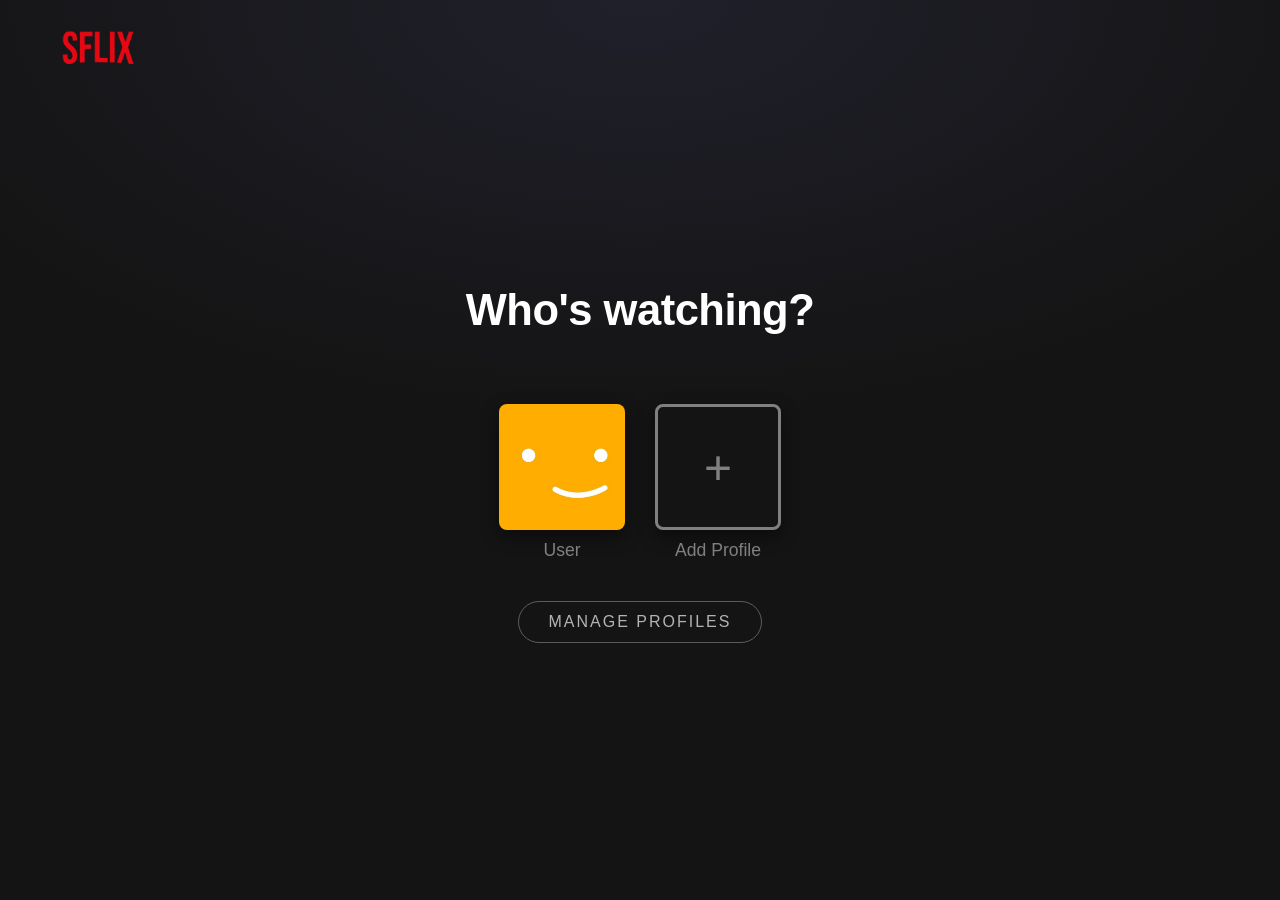
<file: index.html>
<!DOCTYPE html>
<html lang="en">
<head>
    <meta charset="UTF-8">
    <meta name="viewport" content="width=device-width, initial-scale=1.0, viewport-fit=cover">
    <meta http-equiv="Cache-Control" content="no-cache, no-store, must-revalidate">
    <meta http-equiv="Pragma" content="no-cache">
    <meta http-equiv="Expires" content="0">
    <meta name="theme-color" content="#141414">
    <meta name="description" content="SFLIX — stream movies and TV shows.">
    <meta name="mobile-web-app-capable" content="yes">
    <meta name="apple-mobile-web-app-capable" content="yes">
    <meta name="apple-mobile-web-app-status-bar-style" content="black-translucent">
    <meta name="apple-mobile-web-app-title" content="SFLIX">
    <title>SFLIX</title>
    <link rel="preconnect" href="https://api.themoviedb.org">
    <link rel="preconnect" href="https://image.tmdb.org">
    <link rel="preconnect" href="https://player.videasy.to">
    <link rel="dns-prefetch" href="https://player.videasy.to">
    <link rel="preconnect" href="https://fonts.googleapis.com">
    <link rel="preconnect" href="https://fonts.gstatic.com" crossorigin>
    <link href="https://fonts.googleapis.com/css2?family=Bebas+Neue&display=swap" rel="stylesheet">
    <link rel="stylesheet" href="style.css?v=26">
</head>
<body>

    <!-- ===== PROFILE SELECTION SCREEN ===== -->
    <div id="profile-screen" class="screen active">
        <div class="profile-gate">
            <a href="#" class="logo profile-logo"><img src="images/logo.png" alt="SFLIX"></a>
            <h1 class="profile-gate-title">Who's watching?</h1>
            <div id="profile-list" class="profile-list"></div>
            <button id="manage-profiles-btn" class="manage-profiles-btn">Manage Profiles</button>
        </div>
    </div>

    <!-- ===== PROFILE MANAGEMENT SCREEN ===== -->
    <div id="profile-manage-screen" class="screen">
        <div class="profile-gate">
            <a href="#" class="logo profile-logo"><img src="images/logo.png" alt="SFLIX"></a>
            <h1 class="profile-gate-title">Manage Profiles</h1>
            <div id="profile-manage-list" class="profile-list"></div>
            <button id="done-manage-btn" class="manage-profiles-btn white-btn">Done</button>
        </div>
    </div>

    <!-- ===== EDIT PROFILE SCREEN ===== -->
    <div id="profile-edit-screen" class="screen">
        <div class="profile-edit-container">
            <h1>Edit Profile</h1>
            <div class="profile-edit-form">
                <div class="profile-edit-avatar-section">
                    <div id="edit-avatar-preview" class="profile-avatar large"></div>
                    <div class="avatar-picker" id="avatar-picker"></div>
                </div>
                <div class="profile-edit-fields">
                    <input type="text" id="edit-profile-name" placeholder="Name" maxlength="20">
                    <label class="kids-toggle">
                        <input type="checkbox" id="edit-kids-toggle">
                        <span class="kids-label">Kids Profile</span>
                        <span class="kids-desc">Only shows content rated for children.</span>
                    </label>
                </div>
            </div>
            <div class="profile-edit-actions">
                <button id="save-profile-btn" class="white-btn">Save</button>
                <button id="cancel-edit-btn" class="ghost-btn">Cancel</button>
                <button id="delete-profile-btn" class="delete-btn">Delete Profile</button>
            </div>
        </div>
    </div>

    <!-- ===== ADD PROFILE SCREEN ===== -->
    <div id="profile-add-screen" class="screen">
        <div class="profile-edit-container">
            <h1>Add Profile</h1>
            <p class="add-profile-subtitle">Add a profile for another person watching SFLIX.</p>
            <div class="profile-edit-form">
                <div class="profile-edit-avatar-section">
                    <div id="add-avatar-preview" class="profile-avatar large"></div>
                    <div class="avatar-picker" id="add-avatar-picker"></div>
                </div>
                <div class="profile-edit-fields">
                    <input type="text" id="add-profile-name" placeholder="Name" maxlength="20">
                    <label class="kids-toggle">
                        <input type="checkbox" id="add-kids-toggle">
                        <span class="kids-label">Kids Profile</span>
                        <span class="kids-desc">Only shows content rated for children.</span>
                    </label>
                </div>
            </div>
            <div class="profile-edit-actions">
                <button id="create-profile-btn" class="white-btn">Continue</button>
                <button id="cancel-add-btn" class="ghost-btn">Cancel</button>
            </div>
        </div>
    </div>

    <!-- ===== TASTE PICKER SCREEN (Pick 5 Movies) ===== -->
    <div id="taste-picker-screen" class="screen">
        <a href="#" class="logo taste-logo"><img src="images/logo.png" alt="SFLIX"></a>
        <div class="taste-picker-container">
            <div class="taste-head">
                <h1 class="taste-title">Pick what you love</h1>
                <p class="taste-subtitle">Choose <strong>5 titles</strong> and we'll tailor your homepage.</p>
            </div>
            <div class="taste-search-bar">
                <svg viewBox="0 0 24 24" width="20" height="20"><path fill="currentColor" d="M15.5 14h-.79l-.28-.27a6.5 6.5 0 10-.7.7l.27.28v.79l5 4.99L20.49 19l-4.99-5zm-6 0A4.5 4.5 0 1114 9.5 4.5 4.5 0 019.5 14z"></path></svg>
                <input type="text" id="taste-search-input" placeholder="Search for a movie or show...">
            </div>
            <div id="taste-grid" class="taste-grid"></div>
        </div>
        <div class="taste-footer">
            <div class="taste-progress">
                <div class="taste-progress-dots" id="taste-progress-dots"></div>
                <span class="taste-progress-label"><span id="taste-count">0</span> of 5 selected</span>
            </div>
            <button id="taste-done-btn" class="white-btn taste-done-btn" disabled>Done</button>
        </div>
    </div>

    <!-- ===== MAIN HOME SCREEN ===== -->
    <div id="home-screen" class="screen">
        <nav id="main-nav">
            <a href="#" class="logo"><img src="images/logo.png" alt="SFLIX"></a>
            <div class="nav-links">
                <a href="#" data-page="home" class="nav-link active">Home</a>
                <a href="#" data-page="tv" class="nav-link">TV Shows</a>
                <a href="#" data-page="movies" class="nav-link">Movies</a>
                <a href="#" data-page="mylist" class="nav-link">My List</a>
            </div>
            <div class="nav-right">
                <button id="mobile-search-btn" class="icon-btn" aria-label="Search">
                    <svg viewBox="0 0 24 24" width="24" height="24"><path fill="currentColor" d="M15.5 14h-.79l-.28-.27a6.5 6.5 0 10-.7.7l.27.28v.79l5 4.99L20.49 19l-4.99-5zm-6 0A4.5 4.5 0 1114 9.5 4.5 4.5 0 019.5 14z"></path></svg>
                </button>
                <div class="search-container">
                    <svg viewBox="0 0 24 24" width="18" height="18"><path fill="currentColor" d="M15.5 14h-.79l-.28-.27a6.5 6.5 0 10-.7.7l.27.28v.79l5 4.99L20.49 19l-4.99-5zm-6 0A4.5 4.5 0 1114 9.5 4.5 4.5 0 019.5 14z"></path></svg>
                    <input type="text" id="search-input" placeholder="Search...">
                    <div id="search-results-list"></div>
                </div>
                <div class="profile-menu-container">
                    <button id="profile-menu-btn" class="profile-menu-btn">
                        <div id="nav-profile-avatar" class="profile-avatar small"></div>
                        <svg class="dropdown-arrow" viewBox="0 0 24 24"><path fill="currentColor" d="M7 10l5 5 5-5z"></path></svg>
                    </button>
                    <div class="profile-dropdown" id="profile-dropdown">
                        <div id="profile-dropdown-list"></div>
                        <div class="profile-dropdown-divider"></div>
                        <a href="#" id="nav-choose-player" class="profile-dropdown-link">
                            <svg viewBox="0 0 24 24"><path fill="currentColor" d="M21 3H3c-1.1 0-2 .9-2 2v14c0 1.1.9 2 2 2h18c1.1 0 2-.9 2-2V5c0-1.1-.9-2-2-2zm0 16H3V5h18v14zM10 8v8l5-4z"></path></svg>
                            <span>Player</span>
                        </a>
                        <a href="#" id="nav-manage-profiles" class="profile-dropdown-link">
                            <svg viewBox="0 0 24 24"><path fill="currentColor" d="M3 17.25V21h3.75L17.81 9.94l-3.75-3.75L3 17.25zM20.71 7.04c.39-.39.39-1.02 0-1.41l-2.34-2.34c-.39-.39-1.02-.39-1.41 0l-1.83 1.83 3.75 3.75 1.83-1.83z"></path></svg>
                            <span>Manage Profiles</span>
                        </a>
                        <a href="#" id="nav-switch-profile" class="profile-dropdown-link">
                            <svg viewBox="0 0 24 24"><path fill="currentColor" d="M7.41 18.59L8.83 20 12 16.83 15.17 20l1.41-1.41L12 14l-4.59 4.59zM16.59 5.41L15.17 4 12 7.17 8.83 4 7.41 5.41 12 10l4.59-4.59z"></path></svg>
                            <span>Switch Profile</span>
                        </a>
                    </div>
                </div>
            </div>
        </nav>

        <header class="hero" id="hero-section">
            <div id="hero-video-container"></div>
            <div class="hero-details">
                <h1 id="hero-title" class="hero-title"></h1>
                <p id="hero-overview" class="hero-overview"></p>
                <div class="hero-buttons">
                    <button id="hero-play-btn">
                        <svg viewBox="0 0 24 24" width="24" height="24"><path fill="currentColor" d="M8 5v14l11-7z"></path></svg>
                        <span>Play</span>
                    </button>
                    <button id="hero-info-btn">
                        <svg viewBox="0 0 24 24" width="24" height="24"><path fill="currentColor" d="M11 7h2v2h-2zm0 4h2v6h-2zm1-9C6.48 2 2 6.48 2 12s4.48 10 10 10 10-4.48 10-10S17.52 2 12 2zm0 18c-4.41 0-8-3.59-8-8s3.59-8 8-8 8 3.59 8 8-3.59 8-8 8z"></path></svg>
                        <span>More Info</span>
                    </button>
                    <button id="hero-add-btn" class="hero-list-btn" title="Add to My List">
                        <svg viewBox="0 0 24 24" width="24" height="24"><path fill="currentColor" d="M19 13h-6v6h-2v-6H5v-2h6V5h2v6h6v2z"></path></svg>
                    </button>
                </div>
            </div>
            <div class="hero-right-meta">
                <button id="hero-mute-btn"></button>
                <span id="hero-age-rating"></span>
            </div>
        </header>

        <!-- My List Page (hidden by default) -->
        <div id="mylist-page" class="mylist-page" style="display: none;">
            <h1 class="mylist-title">My List</h1>
            <div id="mylist-grid" class="mylist-grid"></div>
            <div id="mylist-empty" class="mylist-empty" style="display:none;">
                <svg viewBox="0 0 24 24" width="80" height="80"><path fill="#555" d="M19 13h-6v6h-2v-6H5v-2h6V5h2v6h6v2z"></path></svg>
                <h2>Your list is empty</h2>
                <p>Add movies and TV shows to keep track of what you want to watch.</p>
            </div>
        </div>

        <main id="content-rows" class="content-rows">
            <div id="continue-watching-section" class="category-row" style="display: none;">
                <div class="category-header"><h2 class="category-title">Continue Watching</h2></div>
                <div class="slider">
                    <button class="slider-arrow prev hidden">&#8249;</button>
                    <div id="continue-watching-display" class="posters-container"></div>
                    <button class="slider-arrow next">&#8250;</button>
                </div>
            </div>
        </main>

        <!-- ===== MOBILE BOTTOM NAVIGATION ===== -->
        <nav id="mobile-nav">
            <a href="#" data-page="home" class="mobile-nav-item active">
                <svg viewBox="0 0 24 24"><path fill="currentColor" d="M10 20v-6h4v6h5v-8h3L12 3 2 12h3v8z"></path></svg>
                <span>Home</span>
            </a>
            <a href="#" data-page="tv" class="mobile-nav-item">
                <svg viewBox="0 0 24 24"><path fill="currentColor" d="M21 3H3c-1.1 0-2 .9-2 2v12c0 1.1.9 2 2 2h5v2h8v-2h5c1.1 0 2-.9 2-2V5c0-1.1-.9-2-2-2zm0 14H3V5h18v12z"></path></svg>
                <span>TV Shows</span>
            </a>
            <a href="#" data-page="movies" class="mobile-nav-item">
                <svg viewBox="0 0 24 24"><path fill="currentColor" d="M18 4l2 4h-3l-2-4h-2l2 4h-3l-2-4H8l2 4H7L5 4H4c-1.1 0-1.99.9-1.99 2L2 18c0 1.1.9 2 2 2h16c1.1 0 2-.9 2-2V4h-4z"></path></svg>
                <span>Movies</span>
            </a>
            <a href="#" data-page="mylist" class="mobile-nav-item">
                <svg viewBox="0 0 24 24"><path fill="currentColor" d="M19 13h-6v6h-2v-6H5v-2h6V5h2v6h6v2z"></path></svg>
                <span>My List</span>
            </a>
            <a href="#" id="mobile-nav-search" class="mobile-nav-item">
                <svg viewBox="0 0 24 24"><path fill="currentColor" d="M15.5 14h-.79l-.28-.27a6.5 6.5 0 10-.7.7l.27.28v.79l5 4.99L20.49 19l-4.99-5zm-6 0A4.5 4.5 0 1114 9.5 4.5 4.5 0 019.5 14z"></path></svg>
                <span>Search</span>
            </a>
        </nav>
    </div>

    <!-- ===== MOBILE SEARCH OVERLAY ===== -->
    <div id="search-overlay" class="search-overlay">
        <div class="search-overlay-bar">
            <button id="search-overlay-back" class="icon-btn" aria-label="Close search">
                <svg viewBox="0 0 24 24" width="24" height="24"><path fill="currentColor" d="M20 11H7.83l5.59-5.59L12 4l-8 8 8 8 1.41-1.41L7.83 13H20z"></path></svg>
            </button>
            <input type="text" id="search-overlay-input" placeholder="Search movies & shows..." autocomplete="off">
            <button id="search-overlay-clear" class="icon-btn" aria-label="Clear">
                <svg viewBox="0 0 24 24" width="22" height="22"><path fill="currentColor" d="M19 6.41L17.59 5 12 10.59 6.41 5 5 6.41 10.59 12 5 17.59 6.41 19 12 13.41 17.59 19 19 17.59 13.41 12z"></path></svg>
            </button>
        </div>
        <div id="search-overlay-results" class="search-overlay-results"></div>
    </div>

    <div id="player-screen" class="screen">
        <button id="back-to-home-btn">&larr; Back</button>
        <div class="player-top-actions">
            <button id="episodes-btn" title="Episodes" style="display:none;">
                <svg viewBox="0 0 24 24"><path fill="currentColor" d="M4 6h13v2H4zm0 4h13v2H4zm0 4h9v2H4zm15-4l5 3-5 3z"></path></svg>
                <span>Episodes</span>
            </button>
            <button id="switch-player-btn" title="Change player">
                <svg viewBox="0 0 24 24"><path fill="currentColor" d="M21 3H3c-1.1 0-2 .9-2 2v14c0 1.1.9 2 2 2h18c1.1 0 2-.9 2-2V5c0-1.1-.9-2-2-2zm0 16H3V5h18v14zM10 8v8l5-4z"></path></svg>
                <span>Player</span>
            </button>
        </div>
        <div id="player-preview"></div>
    </div>

    <!-- ===== PLAYER SELECTION SCREEN ===== -->
    <div id="player-select-screen" class="screen">
        <div class="player-select-container">
            <button id="player-select-back" class="player-select-back">&larr; Back</button>
            <h1 class="player-select-title">Choose Player</h1>
            <p class="player-select-subtitle">Select the source used to stream. Videasy is the default and works best &mdash; try another source if a title is missing or won't load.</p>
            <div id="player-select-list" class="player-select-list"></div>
        </div>
    </div>

    <!-- ===== EPISODE SELECTION SCREEN (for players without a built-in selector) ===== -->
    <div id="episode-select-screen" class="screen">
        <div class="player-select-container">
            <button id="episode-select-back" class="player-select-back">&larr; Back</button>
            <div class="episodes-header">
                <h2 id="episode-select-title">Episodes</h2>
                <select id="player-season-selector"></select>
            </div>
            <ul id="player-episode-list"></ul>
        </div>
    </div>

    <div id="details-modal" class="modal-overlay">
        <div class="modal-content">
            <button class="modal-close-btn">&times;</button>
            <div class="modal-scroll-content">
                <div class="modal-media-section">
                    <div id="modal-backdrop"></div>
                    <div class="media-overlay-gradient"></div>
                    <div id="modal-title-logo-container"></div>
                    <div class="modal-action-buttons">
                        <button id="modal-play-btn">
                            <svg viewBox="0 0 24 24"><path fill="currentColor" d="M8 5v14l11-7z"></path></svg>
                            <span>Play</span>
                        </button>
                        <button class="action-icon-btn" id="modal-add-btn" title="Add to My List">
                            <svg viewBox="0 0 24 24"><path fill="currentColor" d="M19 13h-6v6h-2v-6H5v-2h6V5h2v6h6v2z"></path></svg>
                        </button>
                        <button class="action-icon-btn" id="modal-like-btn" title="Like">
                            <svg viewBox="0 0 24 24"><path fill="currentColor" d="M1 21h4V9H1v12zm22-11c0-1.1-.9-2-2-2h-6.31l.95-4.57.03-.32c0-.41-.17-.79-.44-1.06L14.17 1 7.59 7.59C7.22 7.95 7 8.45 7 9v10c0 1.1.9 2 2 2h9c.83 0 1.54-.5 1.84-1.22l3.02-7.05c.09-.23.14-.47.14-.73v-2z"></path></svg>
                        </button>
                    </div>
                    <button class="action-icon-btn" id="modal-mute-btn" title="Mute/Unmute"></button>
                </div>

                <div class="modal-details-container">
                    <div class="modal-meta-grid">
                        <div class="meta-left-col">
                            <div class="meta-tags-bar">
                                <span id="modal-year"></span>
                                <span id="modal-seasons" style="display:none;"></span>
                                <span class="quality-tag">HD</span>
                            </div>
                            <div class="meta-age-and-overview">
                                <span id="modal-age-rating"></span>
                                <p id="modal-overview"></p>
                            </div>
                        </div>
                        <div class="meta-right-col">
                            <p class="credit-list"><span>Cast:</span> <span id="modal-cast"></span></p>
                            <p class="credit-list"><span>Genres:</span> <span id="modal-genres"></span></p>
                            <p class="credit-list"><span>This show is:</span> <span id="modal-keywords"></span></p>
                        </div>
                    </div>

                    <div id="episodes-section" class="episodes-section" style="display: none;">
                        <div class="episodes-header">
                            <h2>Episodes</h2>
                            <select id="season-selector"></select>
                        </div>
                        <ul id="episode-list"></ul>
                    </div>

                    <div id="recommendations-section">
                        <h2>More Like This</h2>
                        <div id="modal-recommendations-grid" class="grid-container"></div>
                    </div>
                </div>
            </div>
        </div>
    </div>

    <script src="script.js?v=24"></script>
</body>
</html>
</file>
<file: style.css>
/* ===================================================================
   SFLIX — Stylesheet
   Desktop design preserved; full responsive/mobile layer added below.
   =================================================================== */

:root {
    --accent: #e50914;
    --accent-green: #46d369;
    --bg: #141414;
    --bg-elevated: #181818;
    --text: #e5e5e5;
    --text-dim: #808080;
    --nav-height: 68px;
    --mobile-nav-height: 58px;
    --safe-top: env(safe-area-inset-top, 0px);
    --safe-bottom: env(safe-area-inset-bottom, 0px);
}

* { -webkit-tap-highlight-color: transparent; }

/* General Body Styles */
body, html {
    margin: 0;
    padding: 0;
    background-color: var(--bg);
    color: var(--text);
    font-family: 'Netflix Sans', -apple-system, BlinkMacSystemFont, "Segoe UI", Roboto, Helvetica, Arial, sans-serif;
    height: 100%;
    overflow: hidden;
    -webkit-font-smoothing: antialiased;
    -moz-osx-font-smoothing: grayscale;
    text-rendering: optimizeLegibility;
}

/* Screen Management */
.screen {
    width: 100%;
    height: 100%;
    position: fixed;
    top: 0;
    left: 0;
    opacity: 0;
    pointer-events: none;
    transition: opacity 0.4s ease-in-out;
    -ms-overflow-style: none;
    scrollbar-width: none;
    overflow-y: hidden;
    -webkit-overflow-scrolling: touch;
    z-index: 1;
}
.screen.active {
    opacity: 1;
    pointer-events: auto;
    overflow-y: auto;
    z-index: 10;
}
.screen::-webkit-scrollbar {
    display: none;
}

/* ===== PROFILE SCREENS ===== */
.profile-gate {
    display: flex;
    flex-direction: column;
    align-items: center;
    justify-content: center;
    min-height: 100vh;
    padding: 20px;
    box-sizing: border-box;
    background: radial-gradient(115% 85% at 50% 0%, #20202b 0%, var(--bg) 55%);
}
.profile-logo {
    position: absolute;
    top: 20px;
    left: 4%;
    color: var(--accent);
    font-family: 'Bebas Neue', 'Arial Narrow', Impact, sans-serif;
    font-size: 2.8em;
    font-weight: 400;
    letter-spacing: 2.5px;
    text-transform: uppercase;
    text-decoration: none;
}

/* ===== PNG BRAND LOGO ===== */
.logo { display: inline-flex; align-items: center; }
.logo img { display: block; width: auto; }
nav#main-nav .logo img { height: 48px; }
.profile-logo img { height: 56px; }
.taste-logo img { height: 52px; }
.profile-gate-title {
    font-size: clamp(2em, 3.4vw, 3.2em);
    font-weight: 700;
    letter-spacing: -0.5px;
    color: #fff;
    margin-bottom: 1.6em;
    text-align: center;
}
.profile-list {
    display: flex;
    gap: 30px;
    justify-content: center;
    flex-wrap: wrap;
    margin-bottom: 40px;
}
.profile-item {
    display: flex;
    flex-direction: column;
    align-items: center;
    cursor: pointer;
    gap: 10px;
    transition: transform 0.2s;
}
.profile-item:hover {
    transform: scale(1.05);
}
.profile-item:hover .profile-avatar {
    border-color: #fff;
    box-shadow: 0 10px 30px rgba(0,0,0,0.6), 0 0 0 4px rgba(255,255,255,0.08);
}
.profile-item:hover .profile-name {
    color: #fff;
}
.profile-item .profile-name {
    color: var(--text-dim);
    font-size: 1.1em;
    transition: color 0.2s;
    max-width: 130px;
    text-align: center;
    overflow: hidden;
    text-overflow: ellipsis;
    white-space: nowrap;
}
.profile-item.kids .profile-name {
    color: var(--accent-green);
}
.profile-avatar {
    width: 120px;
    height: 120px;
    border-radius: 8px;
    display: flex;
    align-items: center;
    justify-content: center;
    font-size: 3em;
    border: 3px solid transparent;
    transition: border-color 0.2s, transform 0.2s;
    user-select: none;
    background-color: #222;
    background-size: cover;
    background-position: center;
    overflow: hidden;
    box-shadow: 0 6px 18px rgba(0,0,0,0.45);
}
.profile-avatar.large {
    width: 160px;
    height: 160px;
    font-size: 4em;
    box-shadow: 0 12px 34px rgba(0,0,0,0.55);
}
.profile-avatar.small {
    width: 32px;
    height: 32px;
    font-size: 1em;
    border-radius: 4px;
    border: none;
}
.profile-avatar.tiny {
    width: 28px;
    height: 28px;
    font-size: 0.8em;
    border-radius: 3px;
    border: none;
}
.profile-item.add-profile .profile-avatar.add-avatar {
    background-color: transparent;
    border: 3px solid var(--text-dim);
    color: var(--text-dim);
    font-size: 3em;
}
.profile-item.add-profile:hover .profile-avatar.add-avatar {
    border-color: var(--text);
    color: var(--text);
}
.profile-item.manage-mode {
    position: relative;
}
.profile-edit-overlay {
    position: absolute;
    top: 0;
    left: 50%;
    transform: translateX(-50%);
    width: 120px;
    height: 120px;
    border-radius: 6px;
    background-color: rgba(0,0,0,0.5);
    display: flex;
    align-items: center;
    justify-content: center;
    opacity: 0;
    transition: opacity 0.2s;
}
.profile-item.manage-mode:hover .profile-edit-overlay {
    opacity: 1;
}
.manage-profiles-btn {
    background: transparent;
    border: 1px solid rgba(255,255,255,0.3);
    color: #b3b3b3;
    padding: 11px 30px;
    font-size: 1em;
    letter-spacing: 2px;
    text-transform: uppercase;
    cursor: pointer;
    border-radius: 999px;
    transition: all 0.2s ease;
}
.manage-profiles-btn:hover {
    border-color: #fff;
    color: #fff;
    background: rgba(255,255,255,0.06);
}
.white-btn {
    background: #fff;
    border: 1px solid #fff;
    color: #000;
    padding: 10px 25px;
    font-size: 1.1em;
    font-weight: bold;
    letter-spacing: 1px;
    cursor: pointer;
    border-radius: 4px;
    transition: background-color 0.2s;
}
.white-btn:hover {
    background: #e6e6e6;
}
.white-btn:disabled {
    background: #555;
    border-color: #555;
    color: #999;
    cursor: not-allowed;
}
.ghost-btn {
    background: transparent;
    border: 1px solid var(--text-dim);
    color: var(--text-dim);
    padding: 10px 25px;
    font-size: 1.1em;
    cursor: pointer;
    border-radius: 4px;
    transition: all 0.2s;
}
.ghost-btn:hover {
    border-color: #fff;
    color: #fff;
}
.delete-btn {
    background: transparent;
    border: 1px solid var(--accent);
    color: var(--accent);
    padding: 10px 25px;
    font-size: 1.1em;
    cursor: pointer;
    border-radius: 4px;
    transition: all 0.2s;
}
.delete-btn:hover {
    background: var(--accent);
    color: #fff;
}

/* Edit / Add Profile Screen */
#profile-edit-screen, #profile-add-screen {
    background: radial-gradient(115% 80% at 50% 0%, #20202b 0%, var(--bg) 55%);
}
.profile-edit-container {
    max-width: 640px;
    margin: 0 auto;
    padding: 100px 24px 60px;
}
.profile-edit-container h1 {
    font-size: clamp(2em, 3vw, 2.6em);
    font-weight: 800;
    letter-spacing: -0.5px;
    margin-bottom: 10px;
}
.add-profile-subtitle {
    color: var(--text-dim);
    font-size: 1.1em;
    margin-bottom: 30px;
}
.profile-edit-form {
    display: flex;
    gap: 30px;
    align-items: flex-start;
    border-top: 1px solid rgba(255,255,255,0.1);
    border-bottom: 1px solid rgba(255,255,255,0.1);
    padding: 32px 0;
    margin-bottom: 30px;
}
.profile-edit-avatar-section {
    display: flex;
    flex-direction: column;
    gap: 15px;
    align-items: center;
}
.avatar-picker {
    display: flex;
    gap: 8px;
    flex-wrap: wrap;
    justify-content: center;
    max-width: 200px;
}
.avatar-option {
    width: 52px;
    height: 52px;
    border-radius: 8px;
    cursor: pointer;
    border: 2px solid transparent;
    transition: border-color 0.2s, transform 0.2s;
    background-size: cover;
    background-position: center;
    overflow: hidden;
}
.avatar-option:hover {
    transform: scale(1.1);
    border-color: rgba(255,255,255,0.6);
}
.avatar-option.selected {
    border-color: #fff;
    transform: scale(1.12);
    box-shadow: 0 0 0 2px var(--accent), 0 6px 16px rgba(0,0,0,0.5);
}
.profile-edit-fields {
    flex: 1;
    display: flex;
    flex-direction: column;
    gap: 20px;
}
.profile-edit-fields input[type="text"] {
    width: 100%;
    padding: 13px 16px;
    font-size: 16px;
    background: rgba(255,255,255,0.06);
    border: 1px solid rgba(255,255,255,0.15);
    color: #fff;
    border-radius: 10px;
    outline: none;
    box-sizing: border-box;
    transition: border-color 0.2s, background 0.2s;
}
.profile-edit-fields input[type="text"]:focus {
    border-color: var(--accent);
    background: rgba(255,255,255,0.1);
}
.kids-toggle {
    display: flex;
    flex-direction: column;
    gap: 5px;
    cursor: pointer;
}
.kids-toggle input[type="checkbox"] {
    display: none;
}
.kids-label {
    position: relative;
    padding-left: 40px;
    font-size: 1.1em;
    color: #fff;
    font-weight: 500;
}
.kids-label::before {
    content: '';
    position: absolute;
    left: 0;
    top: 50%;
    transform: translateY(-50%);
    width: 28px;
    height: 16px;
    background: #555;
    border-radius: 10px;
    transition: background-color 0.2s;
}
.kids-label::after {
    content: '';
    position: absolute;
    left: 2px;
    top: 50%;
    transform: translateY(-50%);
    width: 12px;
    height: 12px;
    background: #ccc;
    border-radius: 50%;
    transition: all 0.2s;
}
.kids-toggle input:checked + .kids-label::before {
    background: var(--accent-green);
}
.kids-toggle input:checked + .kids-label::after {
    left: 14px;
    background: #fff;
}
.kids-desc {
    color: var(--text-dim);
    font-size: 0.85em;
    padding-left: 40px;
}
.profile-edit-actions {
    display: flex;
    gap: 15px;
    align-items: center;
    flex-wrap: wrap;
}
/* Consistent pill buttons on the edit/add profile screens */
.profile-edit-actions button {
    border-radius: 999px;
    padding: 11px 32px;
    transition: all 0.2s ease;
}
.profile-edit-actions .white-btn:hover { transform: translateY(-1px); box-shadow: 0 8px 20px rgba(0,0,0,0.4); }

/* ===== TASTE PICKER SCREEN ===== */
#taste-picker-screen { background: radial-gradient(120% 90% at 50% 0%, #1d1d26 0%, var(--bg) 55%); }
.taste-picker-container {
    max-width: 1060px;
    margin: 0 auto;
    padding: 92px 24px 150px;
    text-align: center;
}
.taste-logo {
    position: absolute;
    top: 22px;
    left: 4%;
    color: var(--accent);
    font-family: 'Bebas Neue', 'Arial Narrow', Impact, sans-serif;
    font-size: 2.6em;
    letter-spacing: 2.5px;
    text-transform: uppercase;
    text-decoration: none;
}
.taste-head { margin-bottom: 30px; }
.taste-title {
    font-size: clamp(2em, 4vw, 3em);
    font-weight: 800;
    letter-spacing: -0.5px;
    margin: 0 0 8px;
}
.taste-subtitle {
    color: #b3b3b3;
    font-size: 1.1em;
    margin: 0;
}
.taste-subtitle strong { color: #fff; }
.taste-search-bar {
    display: flex;
    align-items: center;
    gap: 10px;
    max-width: 540px;
    margin: 0 auto 36px;
    padding: 0 20px;
    background: rgba(255,255,255,0.08);
    border: 1px solid rgba(255,255,255,0.14);
    border-radius: 999px;
    transition: border-color 0.2s, background 0.2s;
}
.taste-search-bar:focus-within {
    border-color: var(--accent);
    background: rgba(255,255,255,0.12);
}
.taste-search-bar svg { color: #9a9a9a; flex-shrink: 0; }
.taste-search-bar input {
    flex: 1;
    padding: 15px 0;
    font-size: 16px;
    background: transparent;
    border: none;
    color: #fff;
    outline: none;
}
.taste-grid {
    display: grid;
    grid-template-columns: repeat(auto-fill, minmax(150px, 1fr));
    gap: 16px;
}
.taste-card {
    position: relative;
    border-radius: 10px;
    overflow: hidden;
    cursor: pointer;
    transition: transform 0.2s ease, box-shadow 0.2s ease;
    aspect-ratio: 2/3;
    box-shadow: 0 4px 14px rgba(0,0,0,0.4);
}
.taste-card:hover {
    transform: translateY(-4px);
    box-shadow: 0 12px 28px rgba(0,0,0,0.6);
    z-index: 2;
}
.taste-card img {
    width: 100%;
    height: 100%;
    object-fit: cover;
    display: block;
    transition: opacity 0.2s;
}
.taste-card-check {
    position: absolute;
    top: 10px;
    right: 10px;
    transform: scale(0);
    width: 30px;
    height: 30px;
    background: var(--accent);
    border-radius: 50%;
    display: flex;
    align-items: center;
    justify-content: center;
    transition: transform 0.25s cubic-bezier(0.34, 1.56, 0.64, 1);
    pointer-events: none;
    box-shadow: 0 2px 8px rgba(0,0,0,0.5);
    z-index: 2;
}
.taste-card-check svg {
    width: 18px;
    height: 18px;
    fill: #fff;
}
.taste-card.selected .taste-card-check {
    transform: scale(1);
}
.taste-card.selected {
    box-shadow: 0 0 0 3px var(--accent), 0 12px 28px rgba(0,0,0,0.6);
}
.taste-card.selected img {
    opacity: 0.45;
}
.taste-card-title {
    position: absolute;
    bottom: 0;
    left: 0;
    right: 0;
    padding: 26px 8px 8px;
    background: linear-gradient(transparent, rgba(0,0,0,0.9));
    font-size: 0.8em;
    font-weight: 600;
    color: #fff;
    text-align: center;
}
.taste-loading {
    grid-column: 1/-1;
    text-align: center;
    padding: 40px;
    color: #888;
    font-size: 1.1em;
}

/* Sticky action footer */
.taste-footer {
    position: fixed;
    left: 0;
    right: 0;
    bottom: 0;
    display: flex;
    align-items: center;
    justify-content: center;
    gap: 30px;
    flex-wrap: wrap;
    padding: 16px 24px calc(16px + var(--safe-bottom));
    background: linear-gradient(to top, rgba(10,10,12,0.97), rgba(10,10,12,0.7));
    backdrop-filter: blur(12px);
    -webkit-backdrop-filter: blur(12px);
    border-top: 1px solid rgba(255,255,255,0.08);
    z-index: 20;
}
#taste-picker-screen.active .taste-footer { display: flex; }
.taste-progress { display: flex; align-items: center; gap: 14px; }
.taste-progress-dots { display: flex; gap: 8px; }
.taste-dot {
    width: 10px;
    height: 10px;
    border-radius: 50%;
    background: rgba(255,255,255,0.22);
    transition: background 0.25s, transform 0.25s;
}
.taste-dot.filled { background: var(--accent); transform: scale(1.15); }
.taste-progress-label { color: #b3b3b3; font-size: 0.95em; }
.taste-progress-label span { color: #fff; font-weight: 700; }
.taste-done-btn {
    padding: 12px 44px;
    font-size: 1.05em;
    border-radius: 999px;
}

/* ===== NAVIGATION ===== */
nav#main-nav {
    position: fixed;
    top: 0;
    width: 100%;
    padding: 0 4%;
    box-sizing: border-box;
    display: flex;
    align-items: center;
    height: calc(var(--nav-height) + var(--safe-top));
    padding-top: var(--safe-top);
    z-index: 1000;
    background-image: linear-gradient(to bottom, rgba(0,0,0,0.75) 10%, rgba(0,0,0,0));
    transition: background-color 0.3s ease, backdrop-filter 0.3s ease, box-shadow 0.3s ease;
}
nav#main-nav.scrolled {
    background-color: rgba(18, 18, 18, 0.82);
    background-image: none;
    backdrop-filter: blur(14px) saturate(140%);
    -webkit-backdrop-filter: blur(14px) saturate(140%);
    border-bottom: 1px solid rgba(255, 255, 255, 0.06);
    box-shadow: 0 4px 24px rgba(0, 0, 0, 0.35);
}
nav .logo {
    color: var(--accent);
    font-family: 'Bebas Neue', 'Arial Narrow', Impact, sans-serif;
    font-size: 2.2em;
    font-weight: 400;
    letter-spacing: 2px;
    text-transform: uppercase;
    text-decoration: none;
    flex-shrink: 0;
    text-shadow: 0 2px 8px rgba(0,0,0,0.45);
}
nav .nav-links {
    margin-left: 20px;
}
nav .nav-links a {
    position: relative;
    color: #cfcfcf;
    text-decoration: none;
    margin-left: 20px;
    cursor: pointer;
    font-weight: 500;
    transition: color 0.2s ease;
    font-size: 0.9em;
}
nav .nav-links a.active {
    color: #fff;
    font-weight: 700;
}
nav .nav-links a:hover {
    color: #fff;
}
/* Sliding accent underline under the active nav item */
nav .nav-links a.active::after {
    content: '';
    position: absolute;
    left: 0;
    right: 0;
    bottom: -6px;
    height: 2px;
    border-radius: 2px;
    background: var(--accent);
}
.nav-right {
    margin-left: auto;
    display: flex;
    align-items: center;
    gap: 14px;
}
/* Extra breathing room so the profile avatar isn't crammed against the search box */
.nav-right .profile-menu-container { margin-left: 8px; }
nav .search-container {
    position: relative;
    display: flex;
    align-items: center;
    gap: 8px;
    padding: 0 15px;
    background: rgba(255,255,255,0.08);
    border: 1px solid rgba(255,255,255,0.14);
    border-radius: 999px;
    transition: border-color 0.2s ease, background 0.2s ease, box-shadow 0.2s ease;
}
nav .search-container:focus-within {
    border-color: var(--accent);
    background: rgba(255,255,255,0.12);
    box-shadow: 0 0 0 3px rgba(229,9,20,0.15);
}
nav .search-container > svg { color: #9a9a9a; flex-shrink: 0; transition: color 0.2s; }
nav .search-container:focus-within > svg { color: #fff; }
#search-input {
    background: transparent;
    border: none;
    color: #fff;
    padding: 9px 0;
    font-size: 0.95em;
    outline: none;
    width: 175px;
}
#search-input::placeholder { color: #9a9a9a; }
#search-results-list {
    display: none;
    position: absolute;
    top: calc(100% + 10px);
    right: 0;
    width: 340px;
    background: rgba(24, 24, 28, 0.98);
    backdrop-filter: blur(16px) saturate(140%);
    -webkit-backdrop-filter: blur(16px) saturate(140%);
    border: 1px solid rgba(255,255,255,0.1);
    z-index: 1000;
    max-height: 460px;
    overflow-y: auto;
    border-radius: 14px;
    padding: 6px;
    box-shadow: 0 18px 44px rgba(0,0,0,0.6);
}
.result-item { display: flex; align-items: center; padding: 8px; cursor: pointer; border-radius: 10px; transition: background-color 0.15s; }
.result-item:hover { background-color: rgba(255,255,255,0.09); }
.result-item img { width: 40px; height: 60px; object-fit: cover; border-radius: 4px; margin-right: 12px; flex-shrink: 0; background:#333; }
.result-details { display: flex; flex-direction: column; }
.result-details h3 { margin: 0; font-size: 0.9em; }
.result-details p { margin: 2px 0 0 0; font-size: 0.8em; color: #aaa; }

/* Generic icon button */
.icon-btn {
    background: transparent;
    border: none;
    color: #fff;
    cursor: pointer;
    padding: 6px;
    display: none;
    align-items: center;
    justify-content: center;
    border-radius: 50%;
}
.icon-btn:hover { background: rgba(255,255,255,0.1); }

/* Profile Nav Dropdown */
.profile-menu-container {
    position: relative;
}
.profile-menu-btn {
    background: transparent;
    border: none;
    cursor: pointer;
    display: flex;
    align-items: center;
    gap: 6px;
    padding: 0;
}
.profile-menu-btn .dropdown-arrow {
    width: 16px;
    height: 16px;
    fill: #fff;
    transition: transform 0.2s;
}
.profile-menu-container.open .dropdown-arrow { transform: rotate(180deg); }
.profile-dropdown {
    display: none;
    position: absolute;
    top: calc(100% + 12px);
    right: 0;
    background: rgba(24, 24, 28, 0.98);
    backdrop-filter: blur(16px) saturate(140%);
    -webkit-backdrop-filter: blur(16px) saturate(140%);
    border: 1px solid rgba(255, 255, 255, 0.1);
    border-radius: 14px;
    min-width: 240px;
    z-index: 1001;
    padding: 8px;
    box-shadow: 0 18px 44px rgba(0, 0, 0, 0.6);
}
.profile-dropdown.open {
    display: block;
    transform-origin: top right;
    animation: dropdownIn 0.2s cubic-bezier(0.22, 0.61, 0.36, 1);
}
@keyframes dropdownIn {
    from { opacity: 0; transform: translateY(-8px) scale(0.97); }
    to { opacity: 1; transform: translateY(0) scale(1); }
}
.profile-dropdown-item {
    display: flex;
    align-items: center;
    gap: 12px;
    padding: 9px 12px;
    color: var(--text);
    text-decoration: none;
    border-radius: 9px;
    transition: background-color 0.15s;
    font-size: 0.92em;
}
.profile-dropdown-item:hover { background: rgba(255, 255, 255, 0.09); }
.profile-dropdown-divider {
    height: 1px;
    background: rgba(255, 255, 255, 0.1);
    margin: 8px 6px;
}
.profile-dropdown-link {
    display: flex;
    align-items: center;
    gap: 12px;
    padding: 10px 12px;
    color: #cfcfcf;
    text-decoration: none;
    font-size: 0.9em;
    border-radius: 9px;
    transition: background-color 0.15s, color 0.15s;
}
.profile-dropdown-link:hover {
    background: rgba(255, 255, 255, 0.09);
    color: #fff;
    text-decoration: none;
}
.profile-dropdown-link svg { width: 18px; height: 18px; flex-shrink: 0; opacity: 0.85; }

/* ===== HERO SECTION ===== */
.hero {
    position: relative;
    height: 56.25vw;
    max-height: 800px;
    background-size: cover;
    background-position: center top;
    color: #fff;
    overflow: hidden;
    display: flex;
    align-items: center;
    z-index: 1;
}
.hero::after {
    content: '';
    position: absolute;
    bottom: 0;
    left: 0;
    right: 0;
    height: 140px;
    background-image: linear-gradient(to top, var(--bg), transparent);
}
#hero-video-container {
    position: absolute;
    top: 50%;
    left: 50%;
    width: 100%;
    height: 100%;
    transform: translate(-50%, -50%);
    opacity: 0;
    transition: opacity 1s ease-in-out;
}
#hero-video-container.visible {
    opacity: 1;
}
#hero-video-container iframe {
    position: absolute;
    top: 50%;
    left: 50%;
    width: 125%;
    height: 125%;
    transform: translate(-50%, -50%);
    border: none;
    pointer-events: none;
}
.hero-details {
    position: relative;
    z-index: 2;
    left: 4%;
    width: 36%;
}
.hero-title {
    font-size: 4vw;
    margin: 0 0 1vw 0;
    text-shadow: 2px 2px 4px rgba(0,0,0,0.7);
}
.hero-title-logo {
    width: 100%;
    max-height: 13vw;
    max-width: 450px;
    object-fit: contain;
    object-position: left bottom;
    -webkit-filter: drop-shadow(3px 3px 5px rgba(0,0,0,0.7));
    filter: drop-shadow(3px 3px 5px rgba(0,0,0,0.7));
    margin-bottom: 1vw;
}
.hero-overview { font-size: 1.2vw; margin: 1vw 0; line-height: 1.4; text-shadow: 1px 1px 2px rgba(0,0,0,0.7); display: -webkit-box; -webkit-line-clamp: 3; -webkit-box-orient: vertical; overflow: hidden; }
.hero-buttons { display: flex; gap: 10px; margin-top: 1.5vw; align-items: center; }
.hero-buttons button {
    padding: 0.8vw 2vw;
    font-size: 1.1vw;
    font-weight: bold;
    border-radius: 4px;
    border: none;
    cursor: pointer;
    display: flex;
    align-items: center;
    gap: 10px;
    transition: background-color 0.2s ease, box-shadow 0.2s ease;
}
/* Hover feedback is shadow-only, never a transform: the hero scrolls under a
   stationary cursor, so a translate would toggle on/off every frame and make
   the buttons visibly shake while scrolling. */
.hero-buttons button:hover { box-shadow: 0 6px 20px rgba(0,0,0,0.5); }
#hero-play-btn { background-color: #fff; color: #000; }
#hero-play-btn:hover { background-color: rgba(255,255,255,0.85); }
#hero-info-btn { background-color: rgba(109, 109, 110, 0.7); color: #fff; }
#hero-info-btn:hover { background-color: rgba(109, 109, 110, 0.55); }

/* Hero Add to List Button */
.hero-list-btn {
    background: rgba(42,42,42,0.6) !important;
    border: 2px solid rgba(255,255,255,0.7) !important;
    color: #fff;
    border-radius: 50% !important;
    width: 44px !important;
    height: 44px !important;
    min-width: 44px;
    padding: 0 !important;
    font-size: 1em !important;
    display: flex !important;
    align-items: center;
    justify-content: center;
    transition: all 0.2s;
}
.hero-list-btn:hover {
    border-color: #fff !important;
    background: rgba(255,255,255,0.1) !important;
}
.hero-list-btn.in-list {
    border-color: var(--accent-green) !important;
    color: var(--accent-green);
}
.hero-list-btn svg {
    width: 24px;
    height: 24px;
}

.hero-right-meta {
    position: absolute;
    right: 4%;
    bottom: 30%;
    display: flex;
    align-items: center;
    gap: 10px;
    background-color: rgba(0,0,0,0.5);
    border-left: 3px solid #fff;
    padding: 10px 20px;
}
#hero-mute-btn {
    background-color: transparent;
    border: 1px solid rgba(255, 255, 255, 0.7);
    color: #fff;
    border-radius: 50%;
    width: 40px;
    height: 40px;
    display: none;
    align-items: center;
    justify-content: center;
    cursor: pointer;
    transition: background-color 0.2s;
}
#hero-mute-btn:hover {
    background-color: rgba(255, 255, 255, 0.1);
}
#hero-mute-btn svg {
    width: 24px;
    height: 24px;
}
#hero-age-rating {
    font-size: 1em;
}

/* ===== MY LIST PAGE ===== */
.mylist-page {
    padding: 100px 4% 60px;
}
.mylist-title {
    font-size: 2.5em;
    font-weight: 400;
    margin-bottom: 30px;
}
.mylist-grid {
    display: grid;
    grid-template-columns: repeat(auto-fill, minmax(250px, 1fr));
    gap: 8px;
}
.mylist-card {
    cursor: pointer;
    border-radius: 4px;
    overflow: hidden;
    background: var(--bg-elevated);
    transition: transform 0.2s, box-shadow 0.2s;
}
.mylist-card:hover {
    transform: scale(1.03);
    box-shadow: 0 4px 20px rgba(0,0,0,0.5);
    z-index: 2;
}
.mylist-card-img {
    position: relative;
    width: 100%;
    padding-top: 56.25%;
    background-size: cover;
    background-position: center;
    background-color: #333;
}
.mylist-card-overlay {
    position: absolute;
    inset: 0;
    display: flex;
    align-items: center;
    justify-content: center;
    background: rgba(0,0,0,0.3);
    opacity: 0;
    transition: opacity 0.2s;
}
.mylist-card:hover .mylist-card-overlay {
    opacity: 1;
}
.mylist-play-btn {
    background: rgba(0,0,0,0.6);
    border: 2px solid #fff;
    color: #fff;
    border-radius: 50%;
    width: 48px;
    height: 48px;
    font-size: 1.3em;
    cursor: pointer;
    display: flex;
    align-items: center;
    justify-content: center;
    transition: transform 0.2s;
}
.mylist-play-btn:hover { transform: scale(1.1); }
.mylist-card-info {
    display: flex;
    align-items: center;
    justify-content: space-between;
    padding: 10px 12px;
}
.mylist-card-title {
    font-size: 0.9em;
    font-weight: 500;
    overflow: hidden;
    text-overflow: ellipsis;
    white-space: nowrap;
    flex: 1;
}
.mylist-remove-btn {
    background: none;
    border: 1px solid #666;
    color: #aaa;
    border-radius: 50%;
    width: 28px;
    height: 28px;
    cursor: pointer;
    font-size: 0.8em;
    display: flex;
    align-items: center;
    justify-content: center;
    flex-shrink: 0;
    margin-left: 8px;
    transition: all 0.2s;
}
.mylist-remove-btn:hover {
    border-color: #fff;
    color: #fff;
}
.mylist-empty {
    flex-direction: column;
    align-items: center;
    justify-content: center;
    text-align: center;
    padding: 80px 20px;
    gap: 10px;
}
.mylist-empty h2 {
    color: #999;
    font-weight: 400;
    margin: 0;
}
.mylist-empty p {
    color: #666;
    margin: 0;
}

/* ===== CONTENT ROWS & SLIDER ===== */
.content-rows {
    padding: 0;
    margin-top: -80px;
    position: relative;
    z-index: 1;
}
.category-row {
    margin-bottom: 3vw;
    min-height: 150px;
    position: relative;
    z-index: 100;
}
.category-header {
    display: flex;
    align-items: center;
    margin-bottom: 0.5vw;
    padding: 0 4%;
}
.category-title {
    font-size: 1.4vw;
    font-weight: 700;
    letter-spacing: 0.2px;
    margin: 0;
}
.recommendation-header .category-title {
    display: flex;
    align-items: center;
    gap: 10px;
    font-weight: normal;
}
.recommendation-header .category-title span:first-of-type {
    color: #aaa;
}
.recommendation-header .watched-title {
    font-weight: bold;
    color: #fff;
}
.recommendation-header .title-poster {
    width: 20px;
    height: 30px;
    object-fit: cover;
    border-radius: 2px;
}

.tabs-container {
    display: flex;
    margin-left: 25px;
    gap: 18px;
    overflow-x: auto;
    scrollbar-width: none;
}
.tabs-container::-webkit-scrollbar { display: none; }
.tab-item {
    color: #cfcfcf;
    cursor: pointer;
    font-weight: 500;
    font-size: 0.82em;
    padding: 5px 15px;
    border-radius: 999px;
    background: rgba(255,255,255,0.07);
    border: 1px solid transparent;
    transition: color 0.2s, background 0.2s;
    white-space: nowrap;
}
.tab-item:hover { color: #fff; background: rgba(255,255,255,0.14); }
.tab-item.active {
    color: #fff;
    font-weight: 600;
    background: var(--accent);
}

.slider { position: relative; }
.posters-container {
    display: flex;
    overflow-x: auto;
    overflow-y: hidden;
    padding: 0 4%;
    scroll-behavior: smooth;
    -ms-overflow-style: none;
    scrollbar-width: none;
    -webkit-overflow-scrolling: touch;
}
.posters-container::-webkit-scrollbar { display: none; }

.slider-arrow {
    position: absolute;
    top: 0;
    bottom: 0;
    width: 4%;
    background: transparent;
    border: none;
    color: #fff;
    font-size: 2.5vw;
    font-weight: bold;
    cursor: pointer;
    z-index: 20;
    opacity: 0;
    transition: opacity 0.3s, background 0.2s;
    display: flex;
    align-items: center;
    justify-content: center;
}
.category-row:hover .slider-arrow { opacity: 1; }
.slider-arrow.prev { left: 0; border-radius: 0 6px 6px 0; background: linear-gradient(to right, rgba(8,8,8,0.9), rgba(8,8,8,0)); }
.slider-arrow.next { right: 0; border-radius: 6px 0 0 6px; background: linear-gradient(to left, rgba(8,8,8,0.9), rgba(8,8,8,0)); }
.slider-arrow.prev:hover { background: linear-gradient(to right, rgba(8,8,8,0.98), rgba(8,8,8,0.15)); }
.slider-arrow.next:hover { background: linear-gradient(to left, rgba(8,8,8,0.98), rgba(8,8,8,0.15)); }
.slider-arrow.hidden { opacity: 0; pointer-events: none; }

/* Raise the hovered row's stacking context so its popup draws above the next row.
   No transform here on purpose: the popup is a child of this row, and animating the
   row's transform at the same time as the popup's own scale makes the popup stutter. */
.category-row.lifted {
    position: relative;
    z-index: 200;
}

.poster-card-wrapper {
    transition: transform 0.3s ease, opacity 0.3s ease;
    flex-shrink: 0;
    padding: 0 4px;
    box-sizing: border-box;
    cursor: pointer;
    position: relative;
    width: 20%;
    aspect-ratio: 16 / 9;
}
.poster-card-wrapper.dimmed {
    transform: scale(0.9);
    opacity: 0.6;
}
.poster-card-wrapper > img {
    width: 100%;
    height: 100%;
    border-radius: 6px;
    object-fit: cover;
    background: #222;
    box-shadow: 0 4px 14px rgba(0, 0, 0, 0.45);
    transition: box-shadow 0.3s ease;
}
/* Deepen the shadow on hover (desktop pointers only). No transform lift — a
   positional shift would jitter as the row scrolls under a stationary cursor. */
@media (hover: hover) and (pointer: fine) {
    .poster-card-wrapper:hover > img {
        box-shadow: 0 10px 26px rgba(0, 0, 0, 0.65);
    }
}

/* Official title-logo art overlaid on row cards (the "small banners") */
.card-logo {
    position: absolute;
    left: 4px;
    right: 4px;
    bottom: 0;
    height: 55%;
    display: flex;
    align-items: flex-end;
    padding: 0 12px 11px;
    box-sizing: border-box;
    pointer-events: none;
    z-index: 2;
    opacity: 0;
    transition: opacity 0.35s ease;
}
.poster-card-wrapper.has-logo .card-logo { opacity: 1; }
.card-logo-img {
    width: auto;
    height: auto;
    max-width: 72%;
    max-height: 82%;
    object-fit: contain;
    object-position: left bottom;
    /* Layered shadows form a soft outline so logos read on any art — no black box behind them. */
    -webkit-filter: drop-shadow(0 0 5px rgba(0,0,0,0.9)) drop-shadow(0 2px 4px rgba(0,0,0,0.85));
    filter: drop-shadow(0 0 5px rgba(0,0,0,0.9)) drop-shadow(0 2px 4px rgba(0,0,0,0.85));
}
.poster-card-wrapper.fading-out {
    opacity: 0;
    transform: scale(0.9);
}
.poster-card-wrapper.fading-in {
    opacity: 0;
    transform: translateY(20px);
}

/* ===== CONTINUE WATCHING CARD ===== */
#continue-watching-display .poster-card-wrapper {
    width: 18%;
    max-width: 320px;
    aspect-ratio: 16 / 9;
}
.continue-card {
    position: relative;
    width: 100%;
    height: 100%;
    border-radius: 6px;
    overflow: hidden;
    background: #222;
    box-shadow: 0 4px 14px rgba(0,0,0,0.45);
}
.continue-card img {
    width: 100%;
    height: 100%;
    object-fit: cover;
    display: block;
}
/* Bottom scrim so the logo/title, episode and progress bar stay legible on any art */
.continue-card-gradient {
    position: absolute;
    inset: 0;
    background: linear-gradient(to top, rgba(0,0,0,0.82) 0%, rgba(0,0,0,0.15) 38%, rgba(0,0,0,0) 60%);
    pointer-events: none;
    z-index: 1;
}
/* Title-logo art, raised so it sits above the episode label + progress bar.
   Bounded box (left+right give it a real width) + small height so wide logos are
   contained rather than scaled to the height and clipped off the right edge. */
.continue-card .card-logo {
    left: 12px;
    right: 64px;
    top: auto;
    bottom: 14px;
    height: 34%;
    padding: 0;
    display: flex;
    align-items: flex-end;
    justify-content: flex-start;
    overflow: hidden;
    z-index: 2;
}
.continue-card .card-logo .card-logo-img {
    width: auto;
    height: auto;
    max-width: 100%;
    max-height: 100%;
    object-fit: contain;
    object-position: left bottom;
}
/* When the logo loads it replaces the plain-text title fallback */
.continue-wrapper.has-logo .continue-label { display: none; }
.continue-ep {
    position: absolute;
    bottom: 16px;
    right: 10px;
    font-size: 0.72em;
    font-weight: 600;
    color: #fff;
    background: rgba(0,0,0,0.55);
    padding: 2px 8px;
    border-radius: 6px;
    z-index: 2;
    text-shadow: 0 1px 2px rgba(0,0,0,0.8);
}
.continue-card-overlay {
    position: absolute;
    inset: 0;
    display: flex;
    align-items: center;
    justify-content: center;
    background: rgba(0,0,0,0.25);
    opacity: 0;
    transition: opacity 0.2s;
}
.continue-card:hover .continue-card-overlay { opacity: 1; }
.continue-play-btn {
    width: 50px;
    height: 50px;
    border-radius: 50%;
    background: rgba(0,0,0,0.6);
    border: 2px solid #fff;
    color: #fff;
    display: flex;
    align-items: center;
    justify-content: center;
    cursor: pointer;
}
.continue-play-btn svg { width: 24px; height: 24px; }
.continue-remove-btn {
    position: absolute;
    top: 6px;
    right: 6px;
    width: 26px;
    height: 26px;
    border-radius: 50%;
    background: rgba(0,0,0,0.7);
    border: none;
    color: #fff;
    font-size: 0.9em;
    cursor: pointer;
    display: flex;
    align-items: center;
    justify-content: center;
    opacity: 0;
    transition: opacity 0.2s;
    z-index: 3;
}
.continue-card:hover .continue-remove-btn { opacity: 1; }
.continue-label {
    position: absolute;
    bottom: 15px;
    left: 12px;
    right: 62px;
    font-size: 0.85em;
    font-weight: 700;
    color: #fff;
    text-shadow: 0 1px 3px rgba(0,0,0,0.9);
    white-space: nowrap;
    overflow: hidden;
    text-overflow: ellipsis;
    z-index: 2;
}
.continue-progress-track {
    position: absolute;
    bottom: 0;
    left: 0;
    right: 0;
    height: 5px;
    background: rgba(255,255,255,0.22);
    z-index: 3;
}
.continue-progress-fill {
    height: 100%;
    background: linear-gradient(90deg, var(--accent), #ff5a63);
    border-radius: 0 3px 3px 0;
    box-shadow: 0 0 8px rgba(229,9,20,0.55);
    width: 0;
}

/* ===== HOVER POPUP ===== */
.hover-popup {
    pointer-events: none;
    position: absolute;
    background-color: var(--bg-elevated);
    border-radius: 6px;
    box-shadow: 0 8px 32px rgba(0,0,0,0.75);
    z-index: 3000;
    overflow: hidden;
    width: 420px;
    max-width: 90vw;
    opacity: 0;
    transform: scale(0.95);
    transform-origin: center center;
    /* Promote to its own GPU layer so the scale/opacity animation composites smoothly
       instead of repainting the backdrop art on every frame. A pure scale (no translate)
       keeps it from fighting the row's own motion. */
    will-change: transform, opacity;
    backface-visibility: hidden;
    transition: transform 0.22s cubic-bezier(0.22, 0.61, 0.36, 1),
                opacity 0.18s ease-out;
}
.hover-popup.active {
    display: block;
    opacity: 1;
    transform: scale(1);
    pointer-events: auto;
}
.popup-media-container {
    position: relative;
    width: 100%;
    padding-top: 56.25%;
    background-size: cover;
    background-position: center;
    background-color: #000;
    cursor: pointer;
}
.popup-media-container::after {
    content: '';
    position: absolute;
    bottom: 0;
    left: 0;
    right: 0;
    height: 60%;
    background-image: linear-gradient(to top, rgba(24, 24, 24, 0.8) 10%, transparent);
    pointer-events: none;
}
.popup-details { padding: 15px; cursor: pointer; }
.popup-title-logo {
    position: absolute;
    bottom: 20px;
    left: 15px;
    width: 50%;
    max-height: 60px;
    object-fit: contain;
    object-position: left bottom;
    z-index: 2;
}
.popup-title-text {
    position: absolute;
    bottom: 20px;
    left: 15px;
    margin: 0;
    font-size: 1.5em;
    font-weight: bold;
    color: #fff;
    z-index: 2;
}
.popup-actions { display: flex; align-items: center; gap: 8px; }
.popup-actions button {
    background: rgba(42,42,42,.6);
    border: 1px solid rgba(255,255,255,0.7);
    color: #fff;
    border-radius: 50%;
    width: 36px;
    height: 36px;
    display: flex;
    align-items: center;
    justify-content: center;
    cursor: pointer;
    font-size: 1.2em;
    transition: border-color 0.2s, background-color 0.2s;
}
.popup-actions button:hover { border-color: #fff; background-color: rgba(255,255,255,0.1); }
.popup-actions button.play-btn { background-color: #fff; color: #000; border-color: #fff; }
.popup-actions button.more-info-btn { margin-left: auto; }
.popup-actions button.in-list {
    border-color: var(--accent-green);
    color: var(--accent-green);
}
.popup-actions svg { width: 16px; height: 16px; }
.popup-meta { display: flex; align-items: center; gap: 10px; font-size: 0.9em; margin-top: 10px; margin-bottom: 10px; }
.popup-meta .age-rating { border: 1px solid rgba(255,255,255,0.4); padding: 0 5px; }
.popup-tags { font-size: 0.8em; color: #ccc; }
.popup-tags span::after { content: ' \2022 '; }
.popup-tags span:last-child::after { content: ''; }

/* ===== DETAILS MODAL ===== */
.modal-overlay {
    display: flex;
    justify-content: center;
    align-items: flex-start;
    position: fixed;
    top: 0;
    left: 0;
    width: 100%;
    height: 100%;
    background-color: rgba(0,0,0,0.7);
    opacity: 0;
    pointer-events: none;
    transition: opacity 0.4s ease;
    z-index: 2000;
    padding-top: 2rem;
}
.modal-overlay.active {
    opacity: 1;
    pointer-events: auto;
}
.modal-content {
    background-color: var(--bg-elevated);
    border-radius: 8px;
    width: 90%;
    max-width: 850px;
    max-height: calc(100vh - 4rem);
    overflow-y: auto;
    -webkit-overflow-scrolling: touch;
    position: relative;
    transform: translateY(50px) scale(0.95);
    opacity: 0;
    transition: transform 0.4s ease, opacity 0.4s ease;
}
.modal-content::-webkit-scrollbar { width: 8px; }
.modal-content::-webkit-scrollbar-thumb { background-color: rgba(255,255,255,0.2); border-radius: 4px; }
.modal-overlay.active .modal-content {
    transform: translateY(0) scale(1);
    opacity: 1;
}
.modal-close-btn {
    position: absolute;
    top: 15px;
    right: 15px;
    background: #222;
    color: #fff;
    border: none;
    border-radius: 50%;
    width: 36px;
    height: 36px;
    font-size: 1.5em;
    cursor: pointer;
    z-index: 10;
    transition: background-color 0.2s;
    display: flex;
    align-items: center;
    justify-content: center;
}
.modal-close-btn:hover { background-color: #444; }

.modal-media-section {
    position: relative;
    width: 100%;
    padding-top: 56.25%;
    background-color: #000;
    border-radius: 8px 8px 0 0;
}
#modal-backdrop {
    position: absolute;
    top: 0;
    left: 0;
    width: 100%;
    height: 100%;
    background-size: cover;
    background-position: center;
    overflow: hidden;
    border-radius: 8px 8px 0 0;
    background-color: #222;
}
#modal-backdrop iframe {
    position: absolute;
    top: 50%;
    left: 50%;
    width: 125%;
    height: 125%;
    transform: translate(-50%, -50%);
    border: none;
    pointer-events: none;
}
.media-overlay-gradient {
    position: absolute;
    bottom: 0;
    left: 0;
    right: 0;
    height: 50%;
    background-image: linear-gradient(to top, var(--bg-elevated), transparent);
    z-index: 1;
}
#modal-title-logo-container {
    position: absolute;
    bottom: 30%;
    left: 4%;
    width: 40%;
    z-index: 2;
}
#modal-title-logo-container .modal-title-logo {
    width: 100%;
    max-height: 120px;
    object-fit: contain;
    object-position: left bottom;
}
#modal-title-logo-container .modal-title-text {
    margin: 0;
    font-size: 3rem;
    font-weight: bold;
    text-shadow: 2px 2px 4px rgba(0,0,0,0.7);
}
.modal-action-buttons {
    position: absolute;
    bottom: 10%;
    left: 4%;
    display: flex;
    align-items: center;
    gap: 10px;
    z-index: 2;
}
#modal-play-btn {
    padding: 8px 24px;
    font-size: 1.1rem;
    font-weight: bold;
    border-radius: 4px;
    border: none;
    cursor: pointer;
    display: flex;
    align-items: center;
    gap: 10px;
    transition: background-color 0.2s ease, box-shadow 0.2s ease;
    background-color: #fff;
    color: #000;
}
#modal-play-btn:hover { background-color: rgba(255,255,255,0.85); box-shadow: 0 6px 18px rgba(0,0,0,0.4); }
#modal-play-btn svg { width: 24px; height: 24px; }

.action-icon-btn {
    background: rgba(42,42,42,.6);
    border: 1px solid rgba(255,255,255,0.7);
    color: #fff;
    border-radius: 50%;
    width: 40px;
    height: 40px;
    display: flex;
    align-items: center;
    justify-content: center;
    cursor: pointer;
    transition: border-color 0.2s ease, background-color 0.2s ease;
    flex-shrink: 0;
}
.action-icon-btn:hover {
    border-color: #fff;
    background-color: rgba(255,255,255,0.15);
}
.action-icon-btn.in-list {
    border-color: var(--accent-green);
    color: var(--accent-green);
}
.action-icon-btn svg { width: 20px; height: 20px; }

#modal-mute-btn {
    position: absolute;
    bottom: 10%;
    right: 4%;
    z-index: 2;
}

/* Modal Details */
.modal-details-container {
    padding: 20px 4%;
}
.modal-meta-grid {
    display: grid;
    grid-template-columns: 2fr 1fr;
    gap: 20px;
}
.meta-tags-bar {
    display: flex;
    align-items: center;
    gap: 15px;
    margin-bottom: 15px;
    flex-wrap: wrap;
}
.quality-tag {
    border: 1px solid rgba(255,255,255,0.4);
    padding: 1px 6px;
    font-size: 0.9em;
    border-radius: 3px;
}
.meta-age-and-overview {
    display: flex;
    gap: 15px;
    align-items: flex-start;
}
#modal-age-rating {
    border: 1px solid rgba(255,255,255,0.4);
    padding: 1px 6px;
    font-size: 0.9em;
    flex-shrink: 0;
}
#modal-overview {
    margin: 0;
    line-height: 1.5;
}
.meta-right-col .credit-list {
    margin: 0 0 10px 0;
    font-size: 0.9em;
    line-height: 1.4;
}
.meta-right-col .credit-list span:first-child {
    color: #777;
}

/* Episodes */
.episodes-section {
    padding-top: 30px;
    margin-top: 30px;
    border-top: 1px solid #404040;
}
.episodes-header {
    display: flex;
    justify-content: space-between;
    align-items: center;
    margin-bottom: 20px;
    gap: 12px;
}
.episodes-header h2 {
    margin: 0;
    font-size: 1.6em;
}
#season-selector, #player-season-selector {
    background-color: rgba(30,30,30,0.8);
    border: 1px solid #777;
    color: #fff;
    padding: 8px 12px;
    border-radius: 4px;
    font-size: 1em;
    max-width: 60%;
}
#episode-list, #player-episode-list {
    list-style: none;
    padding: 0;
    margin: 0;
}
.episode-item {
    display: flex;
    align-items: center;
    gap: 15px;
    padding: 20px 10px;
    border-radius: 4px;
    margin-bottom: 5px;
    cursor: pointer;
    transition: background-color 0.2s;
}
.episode-item:hover { background-color: #2a2a2a; }
/* The episode currently playing, highlighted in the watch-screen episode picker. */
.episode-item.playing { background-color: rgba(229, 9, 20, 0.18); }
.episode-item.playing .episode-number { color: var(--accent, #e50914); }
.episode-item:hover .episode-thumbnail-container .play-icon-overlay { opacity: 1; }
.episode-number {
    font-size: 1.5em;
    color: #777;
    width: 40px;
    text-align: center;
    flex-shrink: 0;
}
.episode-thumbnail-container {
    position: relative;
    width: 150px;
    height: 84px;
    flex-shrink: 0;
}
.episode-thumbnail {
    width: 100%;
    height: 100%;
    object-fit: cover;
    border-radius: 4px;
    background: #333;
}
.play-icon-overlay {
    position: absolute;
    top: 50%;
    left: 50%;
    transform: translate(-50%, -50%);
    width: 40px;
    height: 40px;
    background-color: rgba(0,0,0,0.5);
    border: 2px solid #fff;
    border-radius: 50%;
    display: flex;
    align-items: center;
    justify-content: center;
    color: #fff;
    opacity: 0;
    transition: opacity 0.2s ease;
}
.play-icon-overlay svg { width: 20px; height: 20px; }
.episode-details { flex-grow: 1; min-width: 0; }
.episode-title-bar {
    display: flex;
    justify-content: space-between;
    align-items: baseline;
    gap: 15px;
}
.episode-details h3 {
    margin: 0;
    font-size: 1em;
    font-weight: bold;
    color: #ddd;
}
.episode-runtime {
    font-size: 1em;
    color: #ddd;
    flex-shrink: 0;
}
.episode-details p {
    margin: 8px 0 0 0;
    font-size: 0.9em;
    color: #aaa;
    line-height: 1.4;
}

/* Recommendations */
#recommendations-section {
    padding-top: 30px;
    margin-top: 30px;
    border-top: 1px solid #404040;
}
#recommendations-section h2 {
    font-size: 1.6em;
    margin-top: 0;
}
.grid-container {
    display: grid;
    grid-template-columns: repeat(auto-fill, minmax(240px, 1fr));
    gap: 15px;
}
.grid-card {
    background-color: #2f2f2f;
    border-radius: 5px;
    overflow: hidden;
    cursor: pointer;
    transition: transform 0.2s;
}
.grid-card:hover {
    transform: scale(1.03);
}
.grid-card-img {
    position: relative;
    width: 100%;
    padding-top: 56.25%;
    background-size: cover;
    background-position: center;
    background-color: #333;
}
/* Official title-logo art overlaid on the recommendation banners (see .card-logo). */
.grid-card.has-logo .card-logo { opacity: 1; }
.grid-card-info { padding: 15px; }
.grid-card-header {
    display: flex;
    justify-content: space-between;
    align-items: center;
    margin-bottom: 10px;
}
.grid-card-meta { font-size: 0.9em; color: #d2d2d2; }
.grid-card-add-btn {
    background: none;
    border: 1px solid #777;
    color: #fff;
    border-radius: 50%;
    width: 32px;
    height: 32px;
    font-size: 1.2em;
    cursor: pointer;
    transition: all 0.2s;
    flex-shrink: 0;
}
.grid-card-add-btn:hover {
    border-color: #fff;
}
.grid-card-add-btn.in-list {
    border-color: var(--accent-green);
    color: var(--accent-green);
}
.grid-card-overview { font-size: 0.85em; color: #d2d2d2; line-height: 1.4; }

/* ===== PLAYER SCREEN ===== */
#player-screen {
    background-color: #000;
}
#player-preview { width: 100%; height: 100%; }
#player-preview iframe { width: 100%; height: 100%; border: none; }
#back-to-home-btn {
    position: absolute;
    top: calc(20px + var(--safe-top));
    left: calc(20px + env(safe-area-inset-left, 0px));
    z-index: 1001;
    padding: 10px 20px;
    border: 1px solid rgba(255, 255, 255, 0.15);
    border-radius: 999px;
    background-color: rgba(25, 25, 25, 0.55);
    backdrop-filter: blur(10px) saturate(140%);
    -webkit-backdrop-filter: blur(10px) saturate(140%);
    color: #ffffff;
    font-size: 1em;
    font-weight: bold;
    cursor: pointer;
    transition: background-color 0.25s ease, transform 0.15s ease, border-color 0.25s ease;
}
#back-to-home-btn:hover { background-color: rgba(60, 60, 60, 0.75); border-color: rgba(255,255,255,0.35); transform: translateX(-2px); }

/* "Episodes" + "Player" buttons on the watch screen — mirror Back, grouped on the right. */
.player-top-actions {
    position: absolute;
    top: calc(20px + var(--safe-top));
    right: calc(20px + env(safe-area-inset-right, 0px));
    z-index: 1001;
    display: flex;
    align-items: center;
    gap: 10px;
}
#switch-player-btn, #episodes-btn {
    display: flex;
    align-items: center;
    gap: 7px;
    padding: 10px 18px;
    border: 1px solid rgba(255, 255, 255, 0.15);
    border-radius: 999px;
    background-color: rgba(25, 25, 25, 0.55);
    backdrop-filter: blur(10px) saturate(140%);
    -webkit-backdrop-filter: blur(10px) saturate(140%);
    color: #ffffff;
    font-size: 1em;
    font-weight: bold;
    cursor: pointer;
    transition: background-color 0.25s ease, transform 0.15s ease, border-color 0.25s ease;
}
#switch-player-btn svg, #episodes-btn svg { width: 18px; height: 18px; }
#switch-player-btn:hover, #episodes-btn:hover { background-color: rgba(60, 60, 60, 0.75); border-color: rgba(255,255,255,0.35); transform: translateY(-1px); }

/* ===== PLAYER SELECTION SCREEN ===== */
#player-select-screen {
    background: radial-gradient(120% 90% at 50% 0%, #1d1d26 0%, var(--bg) 55%);
}
.player-select-container {
    max-width: 640px;
    margin: 0 auto;
    padding: calc(90px + var(--safe-top)) 24px 60px;
    display: flex;
    flex-direction: column;
}
.player-select-back {
    align-self: flex-start;
    margin-bottom: 26px;
    padding: 9px 18px;
    border: 1px solid rgba(255, 255, 255, 0.15);
    border-radius: 999px;
    background-color: rgba(25, 25, 25, 0.55);
    color: #fff;
    font-size: 0.95em;
    font-weight: bold;
    cursor: pointer;
    transition: background-color 0.25s ease, border-color 0.25s ease, transform 0.15s ease;
}
.player-select-back:hover { background-color: rgba(60, 60, 60, 0.75); border-color: rgba(255,255,255,0.35); transform: translateX(-2px); }
.player-select-title { font-size: 2em; margin: 0 0 8px; }
.player-select-subtitle {
    color: var(--text-dim);
    margin: 0 0 28px;
    line-height: 1.5;
    max-width: 52ch;
}
.player-select-list { display: flex; flex-direction: column; gap: 14px; }
.player-option {
    display: flex;
    align-items: center;
    gap: 16px;
    width: 100%;
    text-align: left;
    padding: 18px 20px;
    background: var(--bg-elevated);
    border: 2px solid rgba(255, 255, 255, 0.08);
    border-radius: 14px;
    color: var(--text);
    font-family: inherit;
    cursor: pointer;
    transition: border-color 0.2s ease, background-color 0.2s ease, transform 0.12s ease;
}
.player-option:hover { border-color: rgba(255, 255, 255, 0.25); background: #202020; }
.player-option.selected { border-color: var(--accent); background: #241417; }
.player-option-main { flex: 1; min-width: 0; }
.player-option-head { display: flex; align-items: center; gap: 10px; }
.player-option-name { font-size: 1.15em; font-weight: 700; }
.player-option-badge {
    padding: 2px 9px;
    font-size: 0.62em;
    font-weight: 700;
    letter-spacing: 0.04em;
    text-transform: uppercase;
    color: #fff;
    background: var(--accent);
    border-radius: 999px;
}
.player-option-desc { margin: 6px 0 0; color: var(--text-dim); font-size: 0.9em; line-height: 1.45; }
.player-option-check {
    flex-shrink: 0;
    width: 30px;
    height: 30px;
    color: #fff;
    border-radius: 50%;
    border: 2px solid rgba(255, 255, 255, 0.25);
    display: flex;
    align-items: center;
    justify-content: center;
    opacity: 0;
    transform: scale(0.6);
    transition: opacity 0.2s ease, transform 0.2s ease, background-color 0.2s ease, border-color 0.2s ease;
}
.player-option-check svg { width: 18px; height: 18px; }
.player-option.selected .player-option-check {
    opacity: 1;
    transform: scale(1);
    background: var(--accent);
    border-color: var(--accent);
}
@media (max-width: 740px) {
    .player-select-container { padding: calc(64px + var(--safe-top)) 18px 48px; }
    .player-select-title { font-size: 1.6em; }
    #switch-player-btn, #episodes-btn { padding: 9px 15px; font-size: 0.9em; gap: 0; }
    #switch-player-btn span, #episodes-btn span { display: none; }
}

/* ===== MOBILE BOTTOM NAV ===== */
#mobile-nav {
    display: none;
    position: fixed;
    bottom: 0;
    left: 0;
    right: 0;
    height: calc(var(--mobile-nav-height) + var(--safe-bottom));
    padding-bottom: var(--safe-bottom);
    background: rgba(18, 18, 20, 0.8);
    backdrop-filter: blur(18px) saturate(150%);
    -webkit-backdrop-filter: blur(18px) saturate(150%);
    border-top: 1px solid rgba(255, 255, 255, 0.08);
    box-shadow: 0 -6px 24px rgba(0, 0, 0, 0.4);
    z-index: 1000;
    justify-content: space-around;
    align-items: stretch;
}
.mobile-nav-item {
    flex: 1;
    display: flex;
    flex-direction: column;
    align-items: center;
    justify-content: center;
    gap: 4px;
    color: #8a8a8a;
    text-decoration: none;
    font-size: 0.62rem;
    font-weight: 500;
    padding-top: 8px;
    position: relative;
    transition: color 0.2s ease, transform 0.12s ease;
}
.mobile-nav-item svg { width: 23px; height: 23px; transition: transform 0.2s ease; }
.mobile-nav-item:active { transform: scale(0.9); }
.mobile-nav-item.active { color: #fff; }
.mobile-nav-item.active svg { transform: translateY(-1px) scale(1.06); }
/* Accent indicator bar along the top edge of the active tab */
.mobile-nav-item.active::after {
    content: '';
    position: absolute;
    top: 0;
    left: 50%;
    transform: translateX(-50%);
    width: 22px;
    height: 3px;
    border-radius: 0 0 3px 3px;
    background: var(--accent);
    box-shadow: 0 0 10px rgba(229, 9, 20, 0.6);
}

/* ===== MOBILE SEARCH OVERLAY ===== */
.search-overlay {
    display: none;
    position: fixed;
    inset: 0;
    background-color: var(--bg);
    z-index: 2500;
    flex-direction: column;
    padding-top: var(--safe-top);
}
.search-overlay.active { display: flex; }
.search-overlay-bar {
    display: flex;
    align-items: center;
    gap: 8px;
    padding: 12px;
    border-bottom: 1px solid #2a2a2a;
}
.search-overlay-bar .icon-btn { display: flex; color: #fff; flex-shrink: 0; }
#search-overlay-input {
    flex: 1;
    background: #2a2a2a;
    border: none;
    color: #fff;
    padding: 12px 14px;
    border-radius: 6px;
    font-size: 16px;
    outline: none;
}
.search-overlay-results {
    flex: 1;
    overflow-y: auto;
    -webkit-overflow-scrolling: touch;
    padding: 8px 12px calc(20px + var(--safe-bottom));
}
.search-overlay-results .search-result-row {
    display: flex;
    align-items: center;
    gap: 12px;
    padding: 10px 4px;
    border-bottom: 1px solid #222;
    cursor: pointer;
}
.search-overlay-results .search-result-row img {
    width: 60px;
    height: 90px;
    object-fit: cover;
    border-radius: 4px;
    flex-shrink: 0;
    background: #333;
}
.search-overlay-results .search-result-row h3 { margin: 0 0 4px; font-size: 1em; }
.search-overlay-results .search-result-row p { margin: 0; font-size: 0.85em; color: #aaa; }
.search-overlay-hint { text-align: center; color: #666; padding: 40px 20px; }

/* ===================================================================
   RESPONSIVE — TABLET
   =================================================================== */
@media (max-width: 1100px) {
    .hero-details { width: 50%; }
    .hero-overview { font-size: 1.6vw; }
    .category-title { font-size: 1.8vw; }
    .poster-card-wrapper { width: 25%; }
    #continue-watching-display .poster-card-wrapper { width: 24%; }
}

@media (max-width: 1024px) {
    /* No hover popups on touch/narrow devices */
    .hover-popup { display: none !important; }


    /* Show top-bar search icon, hide desktop search input */
    #mobile-search-btn { display: flex; }
    nav .search-container { display: none; }

    .profile-gate-title { font-size: 5vw; }
}

/* ===================================================================
   RESPONSIVE — PHONE
   =================================================================== */
@media (max-width: 740px) {
    .profile-gate-title { font-size: 1.6rem; }
    .profile-avatar { width: 90px; height: 90px; font-size: 2.2em; }
    .profile-edit-overlay { width: 90px; height: 90px; }
    .profile-list { gap: 18px; }
    .profile-item .profile-name { font-size: 0.95em; max-width: 100px; }

    /* Profile edit/add stack */
    .profile-edit-container { padding: 80px 16px 100px; }
    .profile-edit-container h1 { font-size: 2em; }
    .profile-edit-form { flex-direction: column; align-items: center; gap: 20px; }
    .profile-edit-fields { width: 100%; }
    .profile-edit-actions { justify-content: center; }
    .profile-edit-actions button { flex: 1; min-width: 120px; }

    /* Taste picker */
    .taste-picker-container { padding: 76px 14px 130px; }
    .taste-title { font-size: 1.7em; }
    .taste-grid { grid-template-columns: repeat(auto-fill, minmax(100px, 1fr)); gap: 10px; }
    .taste-footer { gap: 16px; }
    .taste-done-btn { padding: 11px 32px; }

    /* Top nav: keep logo + right cluster, hide text nav links */
    nav#main-nav { padding: 0 14px; padding-top: var(--safe-top); }
    nav .logo { font-size: 1.5em; }
    nav .nav-links { display: none; }
    #mobile-search-btn { display: none; } /* search lives in the bottom nav on phones */
    nav .search-container { display: none; }

    /* Show bottom nav */
    #mobile-nav { display: flex; }

    /* Hero — portrait, centered */
    .hero {
        height: 60vh;
        min-height: 430px;
        max-height: none;
        align-items: flex-end;
        text-align: center;
        background-position: center 18%;
    }
    .hero::after { display: none; } /* the inline bottom gradient (set in JS) handles the fade */
    #hero-video-container { display: none; }
    .hero-details { left: 0; width: 100%; padding: 0 16px 20px; box-sizing: border-box; }
    .hero-title { font-size: 1.8rem; text-align: center; margin: 0 0 10px; }
    .hero-title-logo { max-width: 60%; max-height: 100px; object-position: center bottom; margin: 0 auto 8px; }
    .hero-overview { display: none; }
    .hero-buttons { justify-content: center; gap: 10px; margin-top: 10px; }
    .hero-buttons button { padding: 10px 20px; font-size: 0.95rem; }
    #hero-play-btn { flex: 0 0 auto; }
    #hero-info-btn span, #hero-play-btn span { display: inline; }
    .hero-right-meta { display: none; }

    /* Content rows — start cleanly below the hero (no negative overlap on mobile) */
    .content-rows { margin-top: 4px; padding-bottom: calc(var(--mobile-nav-height) + var(--safe-bottom) + 20px); }
    .category-row { margin-bottom: 24px; min-height: 0; }
    .category-header { padding: 0 14px; margin-bottom: 8px; }
    .category-title { font-size: 1.1rem; }
    .tabs-container { margin-left: 14px; gap: 14px; font-size: 0.9rem; }
    .posters-container { padding: 0 14px; gap: 0; }
    .poster-card-wrapper { width: 44%; padding: 0 4px; }
    #continue-watching-display .poster-card-wrapper { width: 60%; max-width: 280px; }
    .card-logo { padding: 0 8px 7px; height: 56%; }
    .slider-arrow { display: none; }
    .recommendation-header .category-title { font-size: 1rem; }

    /* My List page */
    .mylist-page { padding: 80px 14px calc(var(--mobile-nav-height) + var(--safe-bottom) + 30px); }
    .mylist-title { font-size: 1.6em; margin-bottom: 18px; }
    .mylist-grid { grid-template-columns: 1fr 1fr; gap: 10px; }
    .mylist-card-info { padding: 8px; }
    .mylist-card-title { font-size: 0.8em; }

    /* Modal — full screen */
    .modal-overlay { padding-top: 0; align-items: stretch; }
    .modal-content {
        width: 100%;
        max-width: none;
        height: 100%;
        max-height: 100%;
        border-radius: 0;
        transform: translateY(30px);
    }
    .modal-overlay.active .modal-content { transform: translateY(0); }
    .modal-media-section { border-radius: 0; padding-top: 62%; }
    #modal-backdrop { border-radius: 0; }
    #modal-title-logo-container { width: 60%; bottom: 26%; }
    #modal-title-logo-container .modal-title-text { font-size: 1.8rem; }
    .modal-action-buttons { bottom: 8%; gap: 8px; }
    #modal-play-btn { padding: 8px 18px; font-size: 1rem; }
    .action-icon-btn { width: 38px; height: 38px; }
    .modal-details-container { padding: 16px; }
    .modal-meta-grid { grid-template-columns: 1fr; gap: 14px; }
    .meta-age-and-overview { flex-direction: column; gap: 8px; }
    #modal-overview { font-size: 0.95em; }

    /* Episodes — compact */
    .episodes-header h2 { font-size: 1.3em; }
    .episode-item { gap: 10px; padding: 14px 4px; align-items: flex-start; }
    .episode-number { font-size: 1.1em; width: 20px; }
    .episode-thumbnail-container { width: 110px; height: 62px; }
    .episode-details h3 { font-size: 0.9em; }
    .episode-details p {
        display: -webkit-box;
        -webkit-line-clamp: 2;
        -webkit-box-orient: vertical;
        overflow: hidden;
        font-size: 0.8em;
    }

    /* Recommendations — 2 col compact */
    #recommendations-section h2 { font-size: 1.3em; }
    .grid-container { grid-template-columns: 1fr 1fr; gap: 10px; }
    .grid-card-info { padding: 10px; }
    .grid-card-overview { display: none; }
}

@media (max-width: 380px) {
    .poster-card-wrapper { width: 60%; }
    .hero-buttons button { padding: 10px 16px; font-size: 0.85rem; }
    .mobile-nav-item span { font-size: 0.6rem; }
}

/* Landscape phone — shrink hero so content shows */
@media (max-width: 900px) and (orientation: landscape) and (max-height: 500px) {
    .hero { height: 100vh; }
    .hero-title-logo { max-height: 90px; }
}
</file>
